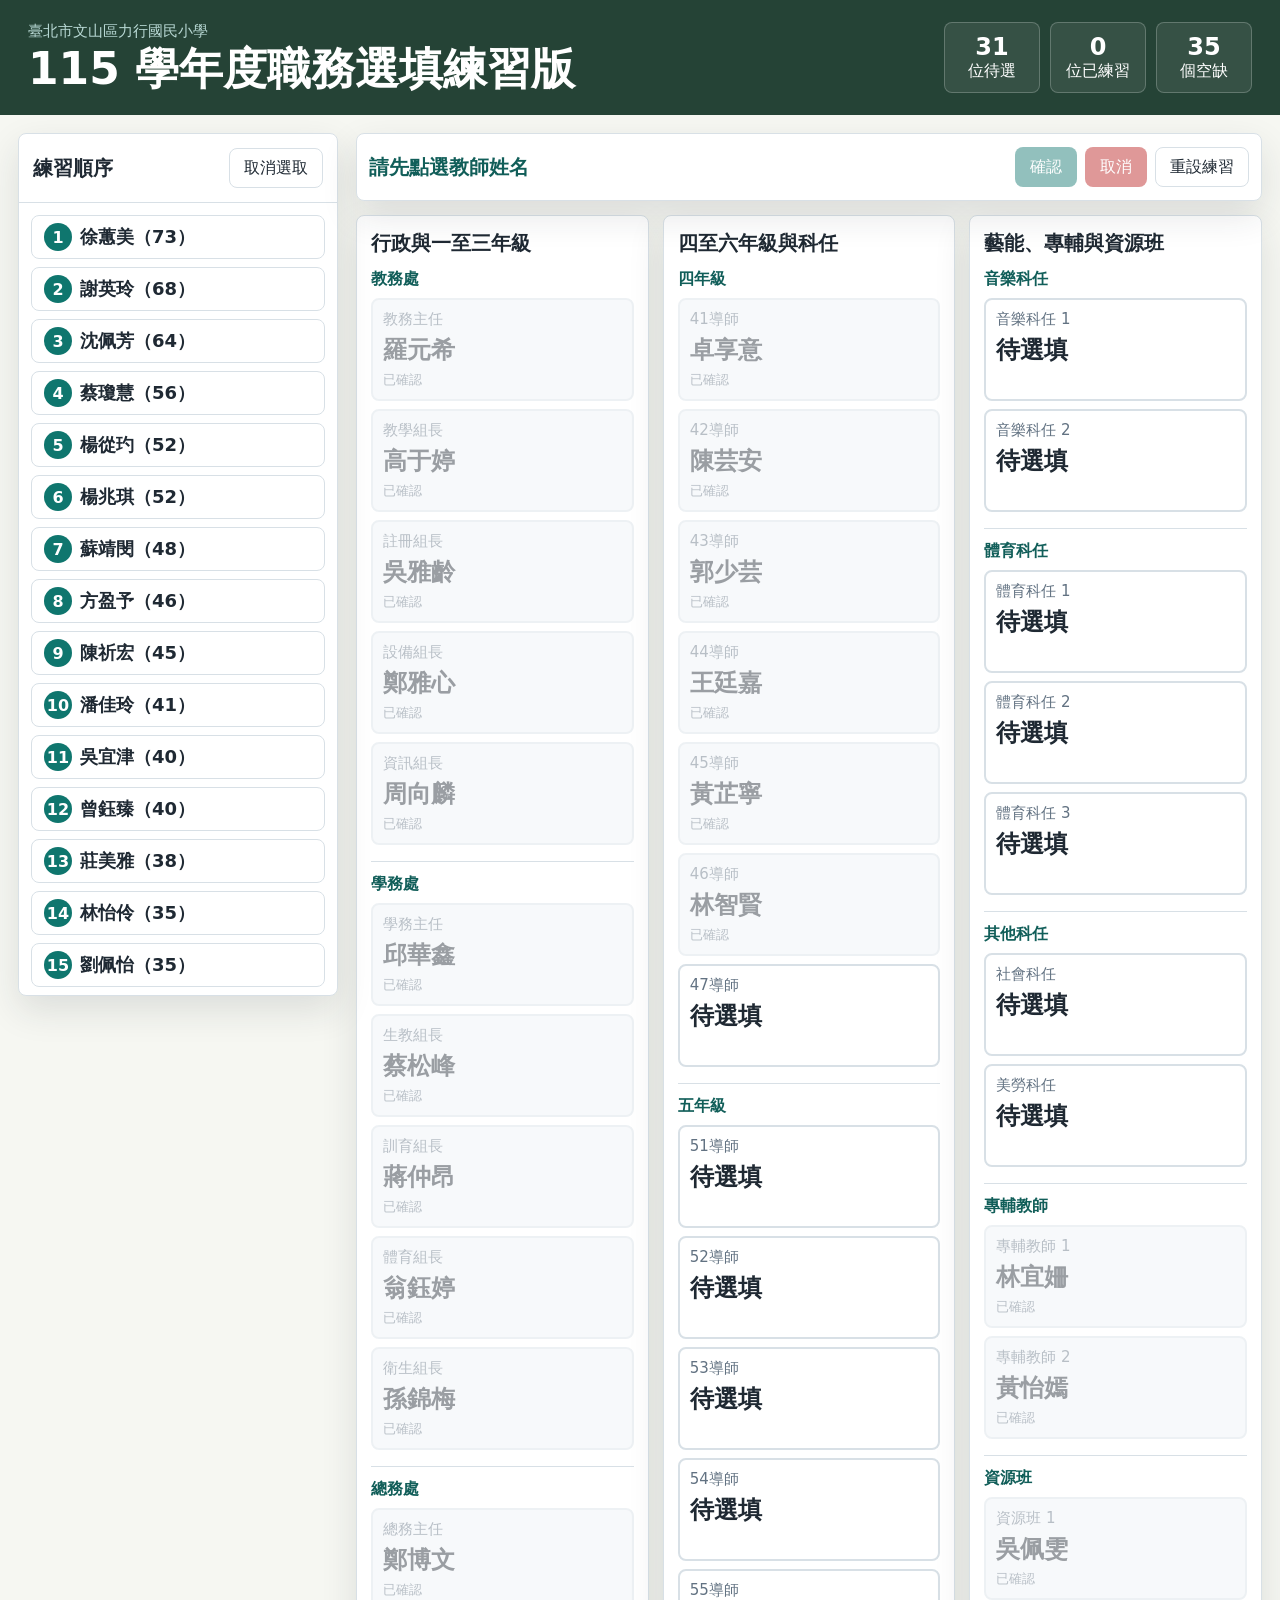
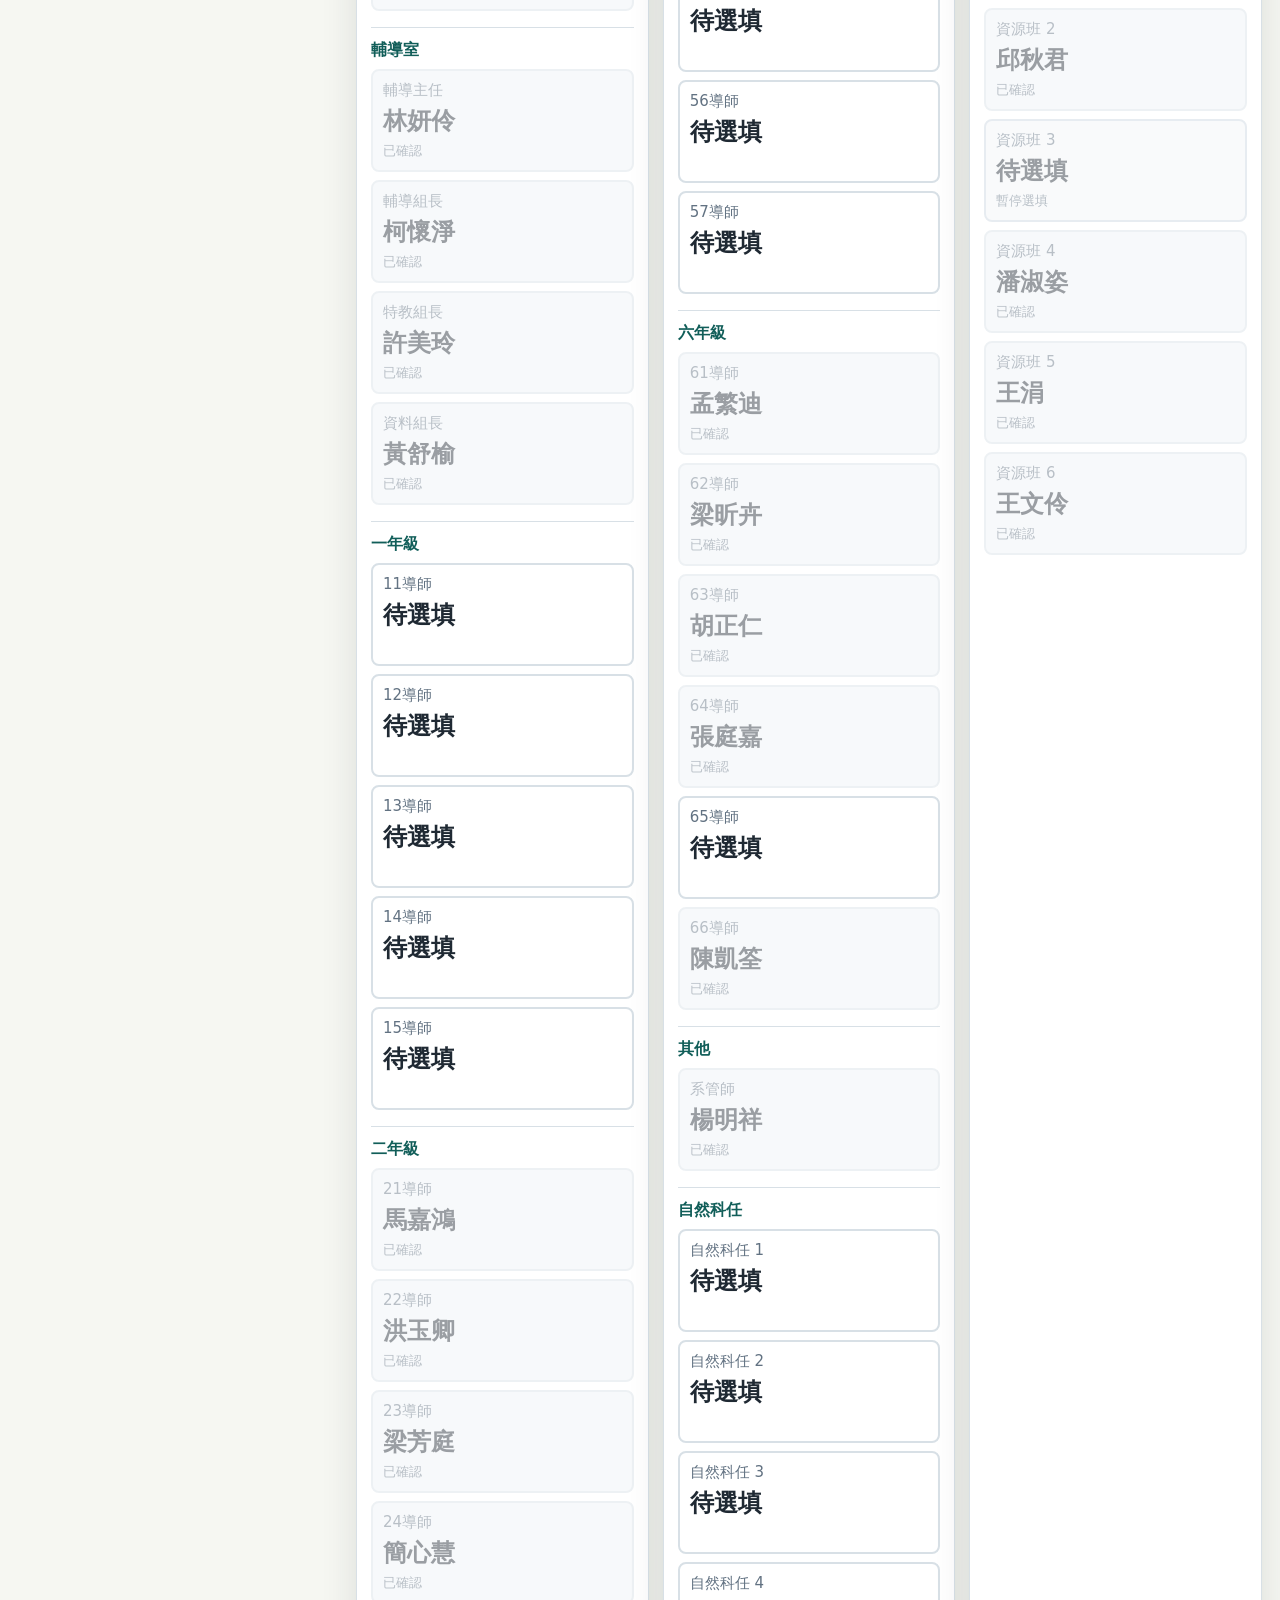
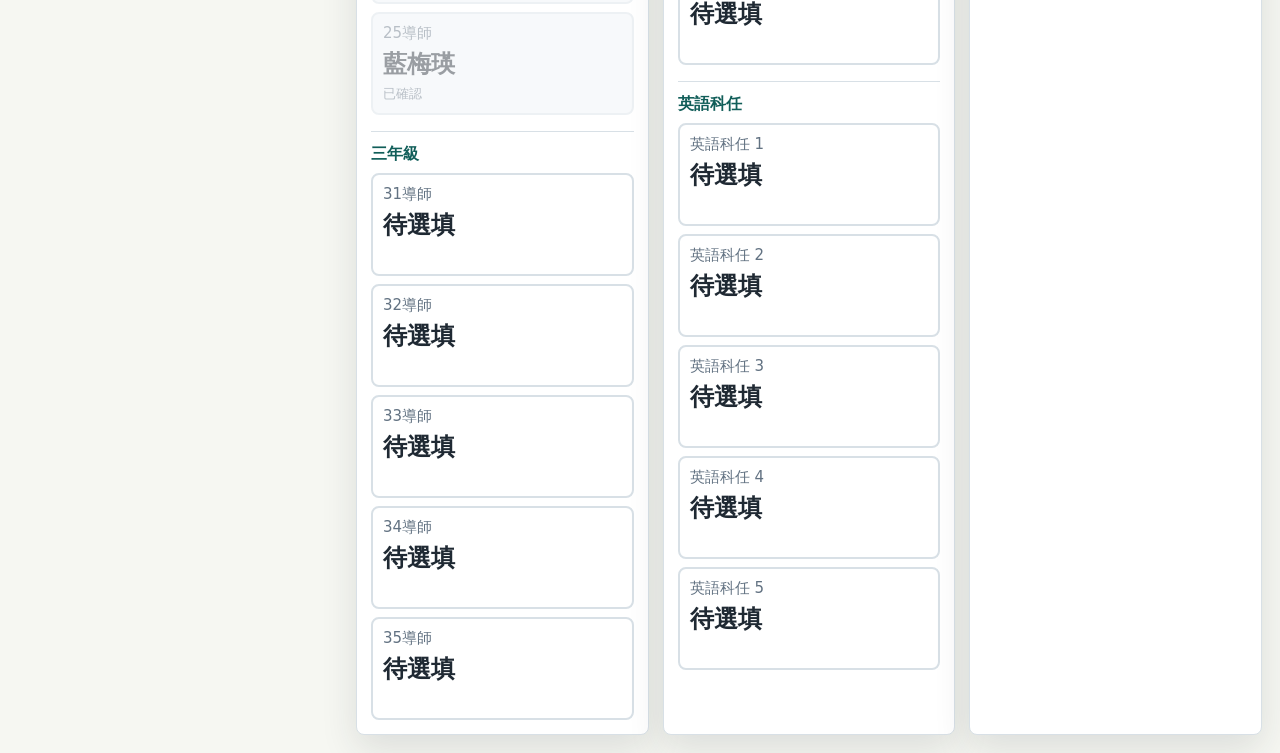
<file: practice.html>
<!doctype html>
<html lang="zh-Hant">
  <head>
    <meta charset="utf-8" />
    <meta name="viewport" content="width=device-width, initial-scale=1" />
    <title>力行國小 115 學年度職務選填練習版</title>
    <link rel="stylesheet" href="./styles.css" />
  </head>
  <body class="practice-body">
    <header class="topbar practice-topbar">
      <div>
        <p class="kicker">臺北市文山區力行國民小學</p>
        <h1>115 學年度職務選填練習版</h1>
      </div>
      <div class="summary" aria-live="polite">
        <span><strong id="availableCount">0</strong> 位待選</span>
        <span><strong id="pickedCount">0</strong> 位已練習</span>
        <span><strong id="openCount">0</strong> 個空缺</span>
      </div>
    </header>

    <main class="layout">
      <aside class="teacher-panel">
        <div class="panel-head">
          <h2>練習順序</h2>
          <button id="clearSelection" class="ghost-button" type="button">取消選取</button>
        </div>
        <div id="teacherList" class="teacher-list" aria-label="練習選填教師名單"></div>
      </aside>

      <section class="board-wrap">
        <div class="action-strip">
          <div id="currentAction" class="current-action">請先點選教師姓名</div>
          <div class="actions">
            <button id="confirmButton" class="primary-button" type="button" disabled>確認</button>
            <button id="cancelButton" class="danger-button" type="button" disabled>取消</button>
            <button id="resetButton" class="ghost-button" type="button">重設練習</button>
          </div>
        </div>

        <div id="jobBoard" class="job-board" aria-label="職務選填練習表"></div>
      </section>
    </main>

    <script src="./practice.js?v=20260506-3"></script>
  </body>
</html>
</file>
<file: styles.css>
:root {
  color-scheme: light;
  --ink: #1f2933;
  --muted: #627282;
  --line: #d8e0e6;
  --paper: #f7f8fa;
  --panel: #ffffff;
  --brand: #0f766e;
  --brand-dark: #115e59;
  --accent: #b45309;
  --danger: #b91c1c;
  --locked: #eef2f6;
  --shadow: 0 14px 36px rgba(31, 41, 51, 0.12);
}

* {
  box-sizing: border-box;
}

body {
  margin: 0;
  min-height: 100vh;
  font-family: "Microsoft JhengHei", "Noto Sans TC", system-ui, sans-serif;
  color: var(--ink);
  background: var(--paper);
}

button,
textarea {
  font: inherit;
}

.topbar {
  display: flex;
  align-items: center;
  justify-content: space-between;
  gap: 24px;
  padding: 22px 28px;
  color: #fff;
  background: #12343b;
}

.kicker {
  margin: 0 0 4px;
  color: #b8d8d4;
  font-size: 15px;
}

h1,
h2 {
  margin: 0;
  letter-spacing: 0;
}

h1 {
  font-size: clamp(28px, 4vw, 44px);
  line-height: 1.1;
}

.summary {
  display: flex;
  flex-wrap: wrap;
  gap: 10px;
  justify-content: flex-end;
}

.summary span {
  min-width: 96px;
  padding: 10px 12px;
  border: 1px solid rgba(255, 255, 255, 0.22);
  border-radius: 8px;
  text-align: center;
  background: rgba(255, 255, 255, 0.08);
}

.summary strong {
  display: block;
  font-size: 24px;
}

.layout {
  display: grid;
  grid-template-columns: minmax(240px, 320px) 1fr;
  gap: 18px;
  padding: 18px;
}

.teacher-panel,
.action-strip,
.job-group {
  border: 1px solid var(--line);
  border-radius: 8px;
  background: var(--panel);
  box-shadow: var(--shadow);
}

.teacher-panel {
  position: sticky;
  top: 18px;
  align-self: start;
  max-height: calc(100vh - 36px);
  overflow: hidden;
}

.panel-head {
  display: flex;
  align-items: center;
  justify-content: space-between;
  gap: 10px;
  padding: 14px;
  border-bottom: 1px solid var(--line);
}

.panel-head h2,
.job-group h2 {
  font-size: 20px;
}

.teacher-list {
  display: grid;
  gap: 8px;
  max-height: calc(100vh - 108px);
  padding: 12px;
  overflow: auto;
}

.teacher {
  display: grid;
  grid-template-columns: 34px 1fr 44px;
  align-items: center;
  gap: 8px;
  min-height: 44px;
  border: 1px solid var(--line);
  border-radius: 8px;
  color: var(--ink);
  background: #fff;
  cursor: pointer;
}

.teacher:hover:not(:disabled),
.teacher.selected {
  border-color: var(--brand);
  background: #e7f5f2;
}

.teacher:disabled {
  color: #84919f;
  background: #f0f3f5;
  cursor: not-allowed;
}

.order {
  display: inline-grid;
  place-items: center;
  width: 28px;
  height: 28px;
  margin-left: 6px;
  border-radius: 50%;
  color: #fff;
  background: var(--brand);
  font-weight: 700;
}

.teacher-name {
  text-align: left;
  font-size: 18px;
  font-weight: 700;
}

.teacher-state {
  color: var(--muted);
  font-size: 13px;
}

.board-wrap {
  display: grid;
  gap: 14px;
}

.action-strip {
  position: sticky;
  top: 0;
  z-index: 5;
  display: flex;
  align-items: center;
  justify-content: space-between;
  gap: 12px;
  padding: 12px;
}

.current-action {
  min-height: 42px;
  display: flex;
  align-items: center;
  color: var(--brand-dark);
  font-size: 20px;
  font-weight: 700;
}

.actions {
  display: flex;
  flex-wrap: wrap;
  gap: 8px;
  justify-content: flex-end;
}

.primary-button,
.danger-button,
.ghost-button,
.ghost-link,
.icon-button {
  display: inline-flex;
  align-items: center;
  justify-content: center;
  min-height: 40px;
  border: 1px solid transparent;
  border-radius: 8px;
  padding: 8px 14px;
  text-decoration: none;
  cursor: pointer;
}

.primary-button {
  color: #fff;
  background: var(--brand);
}

.primary-button.saved-button {
  background: #15803d;
}

.danger-button {
  color: #fff;
  background: var(--danger);
}

.ghost-button,
.ghost-link,
.icon-button {
  color: var(--ink);
  border-color: var(--line);
  background: #fff;
}

button:disabled {
  opacity: 0.45;
  cursor: not-allowed;
}

.viewer-body {
  background: #eef3f5;
}

.admin-body {
  background: #f4f6f8;
}

.practice-body {
  background: #f6f7f2;
}

.practice-topbar {
  background: #254336;
}

.viewer-layout {
  padding: 18px;
}

.admin-layout {
  display: grid;
  gap: 14px;
  padding: 18px;
}

.admin-toolbar,
.admin-table-wrap {
  border: 1px solid var(--line);
  border-radius: 8px;
  background: var(--panel);
  box-shadow: var(--shadow);
}

.admin-toolbar {
  display: grid;
  gap: 12px;
  padding: 14px;
}

.add-job-form,
.admin-actions {
  display: flex;
  flex-wrap: wrap;
  align-items: end;
  gap: 10px;
}

.add-job-form label {
  display: grid;
  gap: 5px;
  color: var(--muted);
  font-size: 14px;
}

.add-job-form input,
.add-job-form select,
.admin-table input {
  min-height: 38px;
  border: 1px solid var(--line);
  border-radius: 8px;
  padding: 7px 9px;
  color: var(--ink);
  background: #fff;
}

.check-label {
  display: flex !important;
  grid-template-columns: none;
  align-items: center;
  min-height: 40px;
}

.admin-table-wrap {
  overflow-x: auto;
}

.admin-table {
  width: 100%;
  border-collapse: collapse;
  min-width: 920px;
}

.admin-table th,
.admin-table td {
  border-bottom: 1px solid var(--line);
  padding: 9px;
  text-align: left;
  vertical-align: middle;
}

.admin-table th {
  color: var(--muted);
  font-size: 14px;
  background: #f7fafb;
}

.admin-table input[type="text"] {
  width: 100%;
}

.admin-table input[type="checkbox"] {
  width: 22px;
  height: 22px;
}

.compact-button {
  min-height: 34px;
  padding: 6px 10px;
}

.admin-status {
  margin: 0;
  color: var(--muted);
  font-size: 16px;
}

.access-denied {
  display: grid;
  place-items: center;
  align-content: center;
  gap: 12px;
  min-height: 100vh;
  padding: 24px;
  text-align: center;
}

.access-denied h1 {
  color: var(--danger);
}

.access-denied p {
  margin: 0;
  color: var(--muted);
  font-size: 18px;
}

.viewer-strip {
  display: flex;
  align-items: center;
  justify-content: space-between;
  gap: 12px;
  margin-bottom: 14px;
  color: var(--muted);
  font-size: 18px;
}

.viewer-body .topbar {
  padding: 10px 16px;
}

.viewer-body .kicker {
  margin-bottom: 2px;
  font-size: 13px;
}

.viewer-body h1 {
  font-size: clamp(22px, 2.8vw, 34px);
}

.viewer-body .summary {
  gap: 6px;
}

.viewer-body .summary span {
  min-width: 76px;
  padding: 6px 9px;
  font-size: 13px;
}

.viewer-body .summary strong {
  font-size: 20px;
}

.viewer-body .viewer-layout {
  padding: 8px;
}

.viewer-body .viewer-strip {
  margin-bottom: 8px;
  font-size: 14px;
}

.viewer-body .viewer-strip .actions {
  gap: 6px;
}

.viewer-body .viewer-strip .ghost-link {
  min-height: 30px;
  padding: 4px 9px;
  font-size: 13px;
}

.viewer-body .job-board {
  grid-template-columns: repeat(3, minmax(0, 1fr));
  gap: 8px;
}

.viewer-body .job-group {
  padding: 8px;
  border-radius: 6px;
  box-shadow: none;
}

.viewer-body .job-group h2 {
  margin-bottom: 7px;
  font-size: 17px;
}

.viewer-body .job-subgroup {
  padding-top: 7px;
}

.viewer-body .job-subgroup + .job-subgroup {
  margin-top: 8px;
}

.viewer-body .job-subgroup h3 {
  display: inline-flex;
  margin-bottom: 5px;
  padding: 2px 7px;
  border-radius: 999px;
  color: #fff;
  background: var(--brand-dark);
  font-size: 12px;
  font-weight: 700;
}

.viewer-body .job-grid {
  grid-template-columns: repeat(auto-fit, minmax(92px, 1fr));
  gap: 4px;
}

.viewer-body .job {
  min-height: 48px;
  gap: 1px;
  padding: 4px 5px;
  border-width: 1px;
  border-radius: 6px;
}

.viewer-body .job-title {
  overflow: hidden;
  color: #536171;
  font-size: 11px;
  line-height: 1.15;
  text-overflow: ellipsis;
  white-space: nowrap;
}

.viewer-body .job-name {
  min-height: 20px;
  font-size: clamp(14px, 1.35vw, 18px);
  line-height: 1.15;
}

.viewer-body .job-note {
  min-height: 13px;
  font-size: 10px;
  line-height: 1.1;
}

.viewer-board .job {
  cursor: default;
  pointer-events: none;
}

.viewer-board .job.empty {
  border-style: dashed;
  background: #fbfcfd;
}

.viewer-board .job-name.empty-name {
  color: #98a4af;
  font-weight: 700;
}

.job-board {
  display: grid;
  grid-template-columns: repeat(3, minmax(260px, 1fr));
  gap: 14px;
}

.job-group {
  padding: 14px;
}

.job-group h2 {
  margin-bottom: 12px;
}

.job-subgroup {
  padding-top: 12px;
  border-top: 1px solid var(--line);
}

.job-subgroup:first-of-type {
  padding-top: 0;
  border-top: 0;
}

.job-subgroup + .job-subgroup {
  margin-top: 16px;
}

.job-subgroup h3 {
  margin: 0 0 8px;
  color: var(--brand-dark);
  font-size: 16px;
  letter-spacing: 0;
}

.job-grid {
  display: grid;
  grid-template-columns: repeat(auto-fit, minmax(150px, 1fr));
  gap: 8px;
}

.job {
  display: grid;
  grid-template-rows: auto 1fr auto;
  gap: 4px;
  min-height: 94px;
  padding: 10px;
  border: 2px solid var(--line);
  border-radius: 8px;
  text-align: left;
  background: #fff;
  cursor: pointer;
}

.job:hover:not(:disabled) {
  border-color: var(--brand);
  background: #f0faf8;
}

.job.locked {
  background: var(--locked);
}

.job.unavailable {
  border-color: #cbd5df;
  background: #f1f4f7;
}

.job.chosen {
  border-color: var(--brand);
  background: #e9f7f4;
}

.job.pending {
  border-color: var(--accent);
  background: #fff6e8;
}

.job-title {
  color: var(--muted);
  font-size: 15px;
}

.job-name {
  display: flex;
  align-items: center;
  min-height: 34px;
  color: var(--ink);
  font-size: 24px;
  font-weight: 800;
  line-height: 1.15;
}

.job-note {
  min-height: 18px;
  color: var(--muted);
  font-size: 13px;
}

.export-dialog {
  width: min(760px, calc(100vw - 28px));
  border: 0;
  border-radius: 8px;
  padding: 0;
  box-shadow: var(--shadow);
}

.export-dialog::backdrop {
  background: rgba(18, 52, 59, 0.45);
}

.export-dialog form {
  display: grid;
  gap: 12px;
  padding: 16px;
}

.dialog-head,
.dialog-actions {
  display: flex;
  justify-content: space-between;
  gap: 10px;
}

.export-options {
  display: grid;
  grid-template-columns: repeat(2, minmax(180px, 1fr));
  gap: 10px;
}

.icon-button {
  width: 40px;
  padding: 0;
  font-size: 26px;
  line-height: 1;
}

textarea {
  width: 100%;
  min-height: 420px;
  resize: vertical;
  border: 1px solid var(--line);
  border-radius: 8px;
  padding: 12px;
  line-height: 1.6;
}

@media (max-width: 1100px) {
  .job-board {
    grid-template-columns: 1fr;
  }

  .viewer-body .job-board {
    grid-template-columns: repeat(3, minmax(0, 1fr));
  }

  .teacher-panel {
    position: static;
  }
}

@media (max-width: 760px) {
  .topbar,
  .action-strip {
    align-items: stretch;
    flex-direction: column;
  }

  .layout {
    grid-template-columns: 1fr;
    padding: 10px;
  }

  .viewer-body .job-board {
    grid-template-columns: 1fr;
  }

  .summary,
  .actions {
    justify-content: stretch;
  }

  .summary span,
  .actions button {
    flex: 1;
  }

  .export-options {
    grid-template-columns: 1fr;
  }
}
</file>
